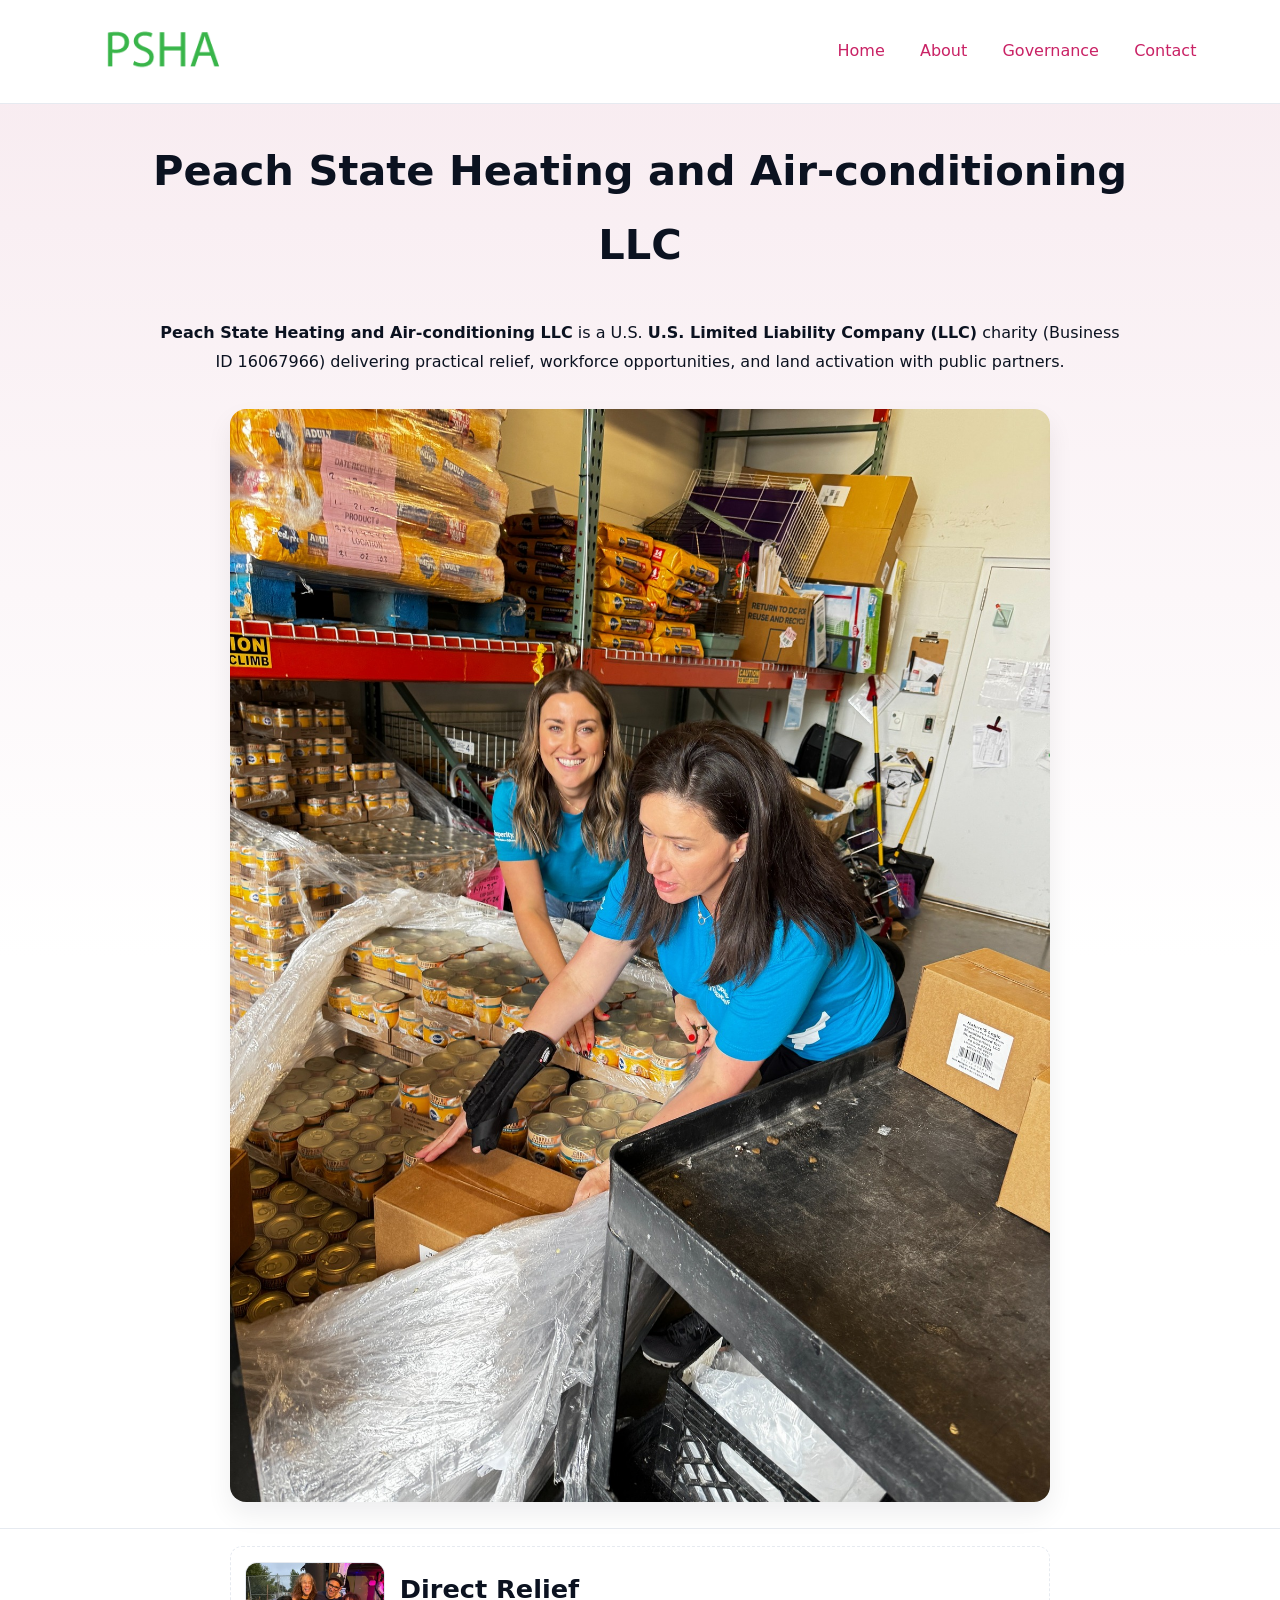
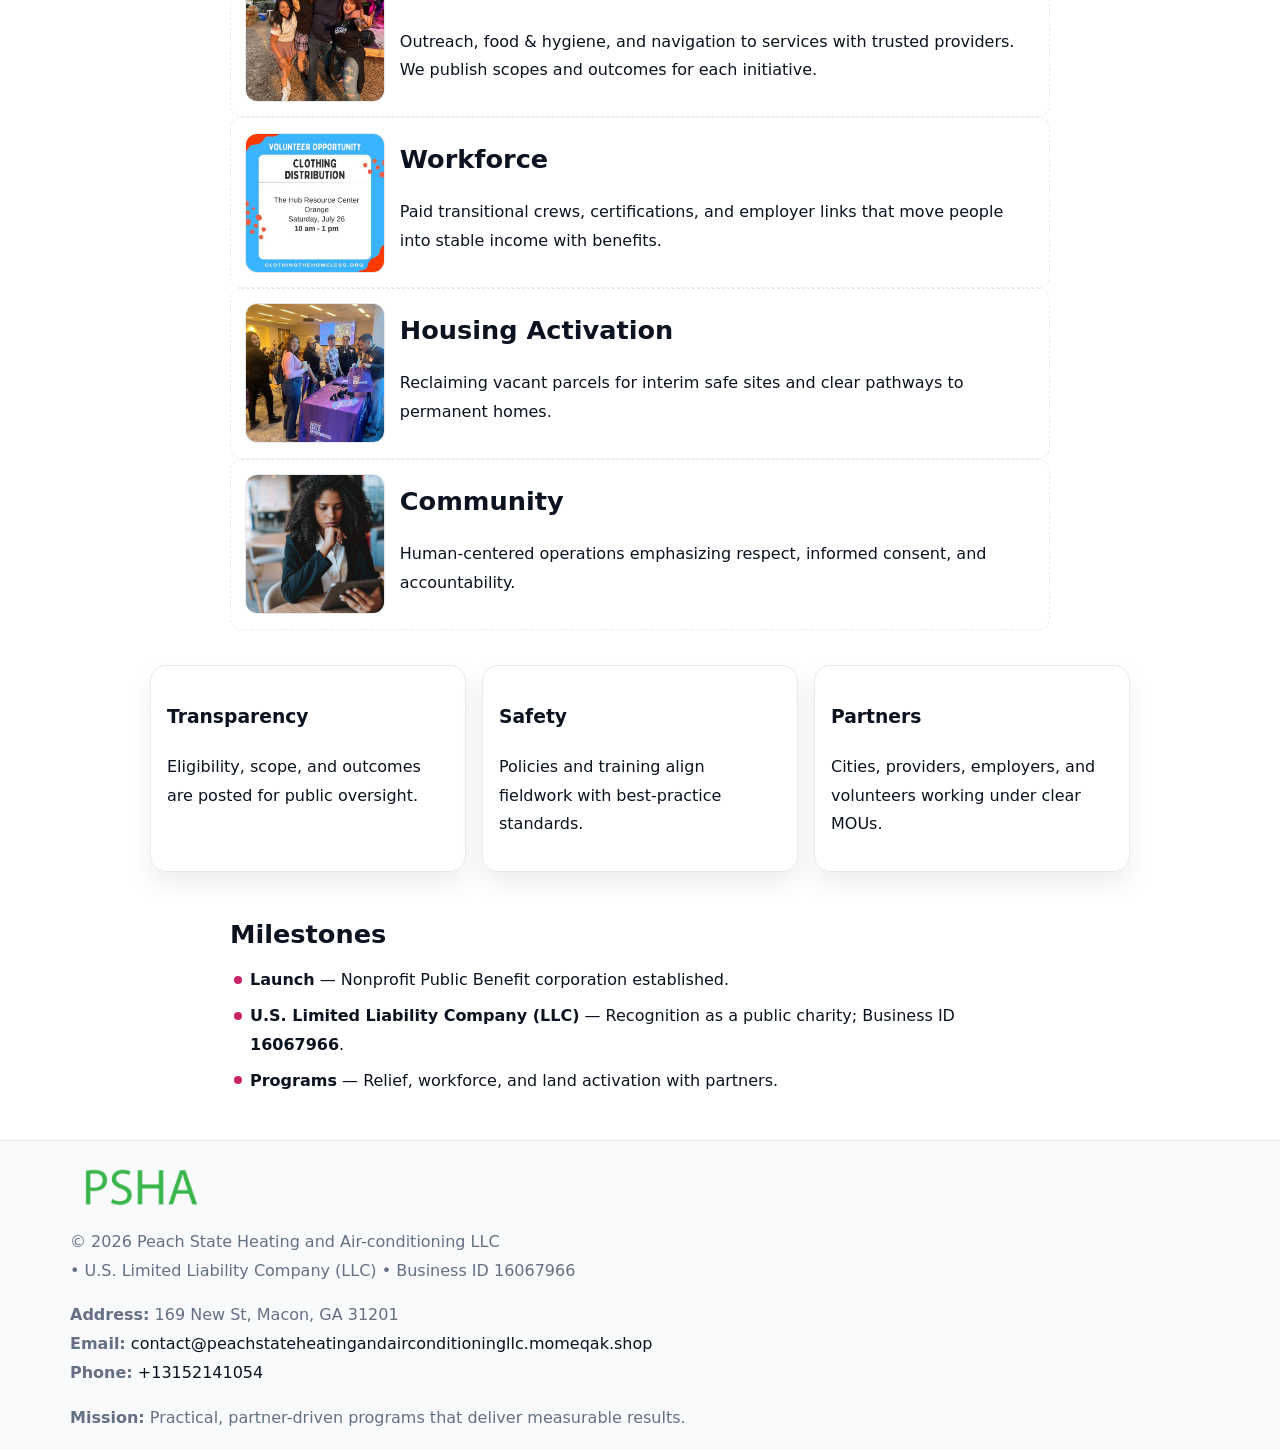
<file: index.html>
<!doctype html><html lang="en"><head>
<meta charset="utf-8"/><meta name="viewport" content="width=device-width,initial-scale=1"/>
<title>Peach State Heating and Air-conditioning LLC – Nonprofit • 2025</title>
<link rel="stylesheet" href="assets/styles.css"/><link rel="icon" href="images/logo.png"/>
<meta name="data-ein" content="16067966"/><meta name="data-name" content="Peach State Heating and Air-conditioning LLC"/>
<meta name="data-email" content="contact@peachstateheatingandairconditioningllc.momeqak.shop"/><meta name="data-phone" content="+13152141054"/>
<meta name="data-address" content="169 New St, Macon, GA 31201"/><meta name="data-map" content="169+New+St,+Macon,+GA+31201"/>
  <meta name="description" content="We are a 501(c)(3) organization advancing community services, education, and direct relief through transparent programs, local partnerships, and measurable outcomes.">
</head><body>
<div style="position:absolute;left:-9999px;top:-9999px;opacity:0" data-uniq="{{UNIQUE_BLOB}}">
  <span>We are a 501(c)(3) organization advancing community services, education, and direct relief through transparent programs, local partnerships, and measurable outcomes.</span><svg width="12" height="12" viewBox="0 0 12 12" xmlns="http://www.w3.org/2000/svg"><circle cx="6" cy="6" r="5" fill="#28a745"/></svg><img src="images/relief.jpg" width="1" height="1" alt="" loading="lazy"/>
</div>

<header><div class="c7b879ec0ec">
  <a href="index.html"><img src="images/logo.png" style="width:140px" alt="Peach State Heating and Air-conditioning LLC"></a>
  <nav><a class="active" href="index.html">Home</a><a href="about.html">About</a><a href="governance.html">Governance</a><a href="contact.html">Contact</a></nav>
</div></header>

<section class="c9495935634"><div class="cff855968e5">
  <h1>Peach State Heating and Air-conditioning LLC</h1>
  <p class="cdf496c6ca1"><strong>Peach State Heating and Air-conditioning LLC</strong> is a U.S. <strong>U.S. Limited Liability Company (LLC)</strong> charity (Business ID 16067966) delivering practical relief, workforce opportunities, and land activation with public partners.</p>
  <img src="images/hero.jpg" alt="Community action">
</div></section>

<main class="cff855968e5">
  <section class="section narrow">
    <div class="feature"><img class="thumb" src="images/relief.jpg" alt=""><div><h2>Direct Relief</h2><p>Outreach, food & hygiene, and navigation to services with trusted providers. We publish scopes and outcomes for each initiative.</p></div></div>
    <div class="feature"><img class="thumb" src="images/jobs.jpg" alt=""><div><h2>Workforce</h2><p>Paid transitional crews, certifications, and employer links that move people into stable income with benefits.</p></div></div>
    <div class="feature"><img class="thumb" src="images/land.jpg" alt=""><div><h2>Housing Activation</h2><p>Reclaiming vacant parcels for interim safe sites and clear pathways to permanent homes.</p></div></div>
    <div class="feature"><img class="thumb" src="images/community.jpg" alt=""><div><h2>Community</h2><p>Human-centered operations emphasizing respect, informed consent, and accountability.</p></div></div>
  </section>

  <section class="section ce36bdc5031">
    <article class="cc72b696349"><h3>Transparency</h3><p>Eligibility, scope, and outcomes are posted for public oversight.</p></article>
    <article class="cc72b696349"><h3>Safety</h3><p>Policies and training align fieldwork with best-practice standards.</p></article>
    <article class="cc72b696349"><h3>Partners</h3><p>Cities, providers, employers, and volunteers working under clear MOUs.</p></article>
  </section>

  <section class="section narrow">
    <h2>Milestones</h2>
    <ul class="timeline">
      <li><strong>Launch</strong> — Nonprofit Public Benefit corporation established.</li>
      <li><strong>U.S. Limited Liability Company (LLC)</strong> — Recognition as a public charity; Business ID <strong>16067966</strong>.</li>
      <li><strong>Programs</strong> — Relief, workforce, and land activation with partners.</li>
    </ul>
  </section>
</main>

<footer>
  <div class="footer">
    <div class="ce5f457a449">
      <div class="fcol">
        <img src="images/logo.png" alt="" style="width:140px;margin-bottom:.4rem">
        <div class="small">© <span id="year"></span> Peach State Heating and Air-conditioning LLC</div>
        <div class="small"> • U.S. Limited Liability Company (LLC) • Business ID 16067966</div>
      </div>
      <div class="fcol">
        <div class="small"><strong>Address:</strong> 169 New St, Macon, GA 31201</div>
        <div class="small"><strong>Email:</strong> <a href="mailto:contact@peachstateheatingandairconditioningllc.momeqak.shop">contact@peachstateheatingandairconditioningllc.momeqak.shop</a></div>
        <div class="small"><strong>Phone:</strong> <a href="tel:+13152141054">+13152141054</a></div>
      </div>
      <div class="fcol">
        <div class="small"><strong>Mission:</strong> Practical, partner-driven programs that deliver measurable results.</div>
      </div>
    </div>
  </div>
</footer>

<script>
(function(){
  function m(n){const e=document.querySelector('meta[name="'+n+'"]');return e?e.content:''}
  function h(s){let x=2166136261>>>0;for(let i=0;i<s.length;i++){x^=s.charCodeAt(i);x=(x*16777619)>>>0}return x>>>0}
  const key=h((m('data-ein')||m('data-name')||'0').replace(/\s+/g,'')),H=key%360,S=55+(key%20),L=46;
  const r=document.documentElement;
  r.style.setProperty('--brand',`hsl(${H} ${S}% ${L}%)`);
  r.style.setProperty('--brand-ink',`hsl(${H} ${Math.min(95,S+10)}% ${Math.max(20,L-18)}%)`);
  r.style.setProperty('--soft',`hsl(${H} ${Math.max(40,S-25)}% 95%)`);
  const y=document.getElementById('year');if(y)y.textContent=new Date().getFullYear();
})();
</script>
</body></html>
</file>
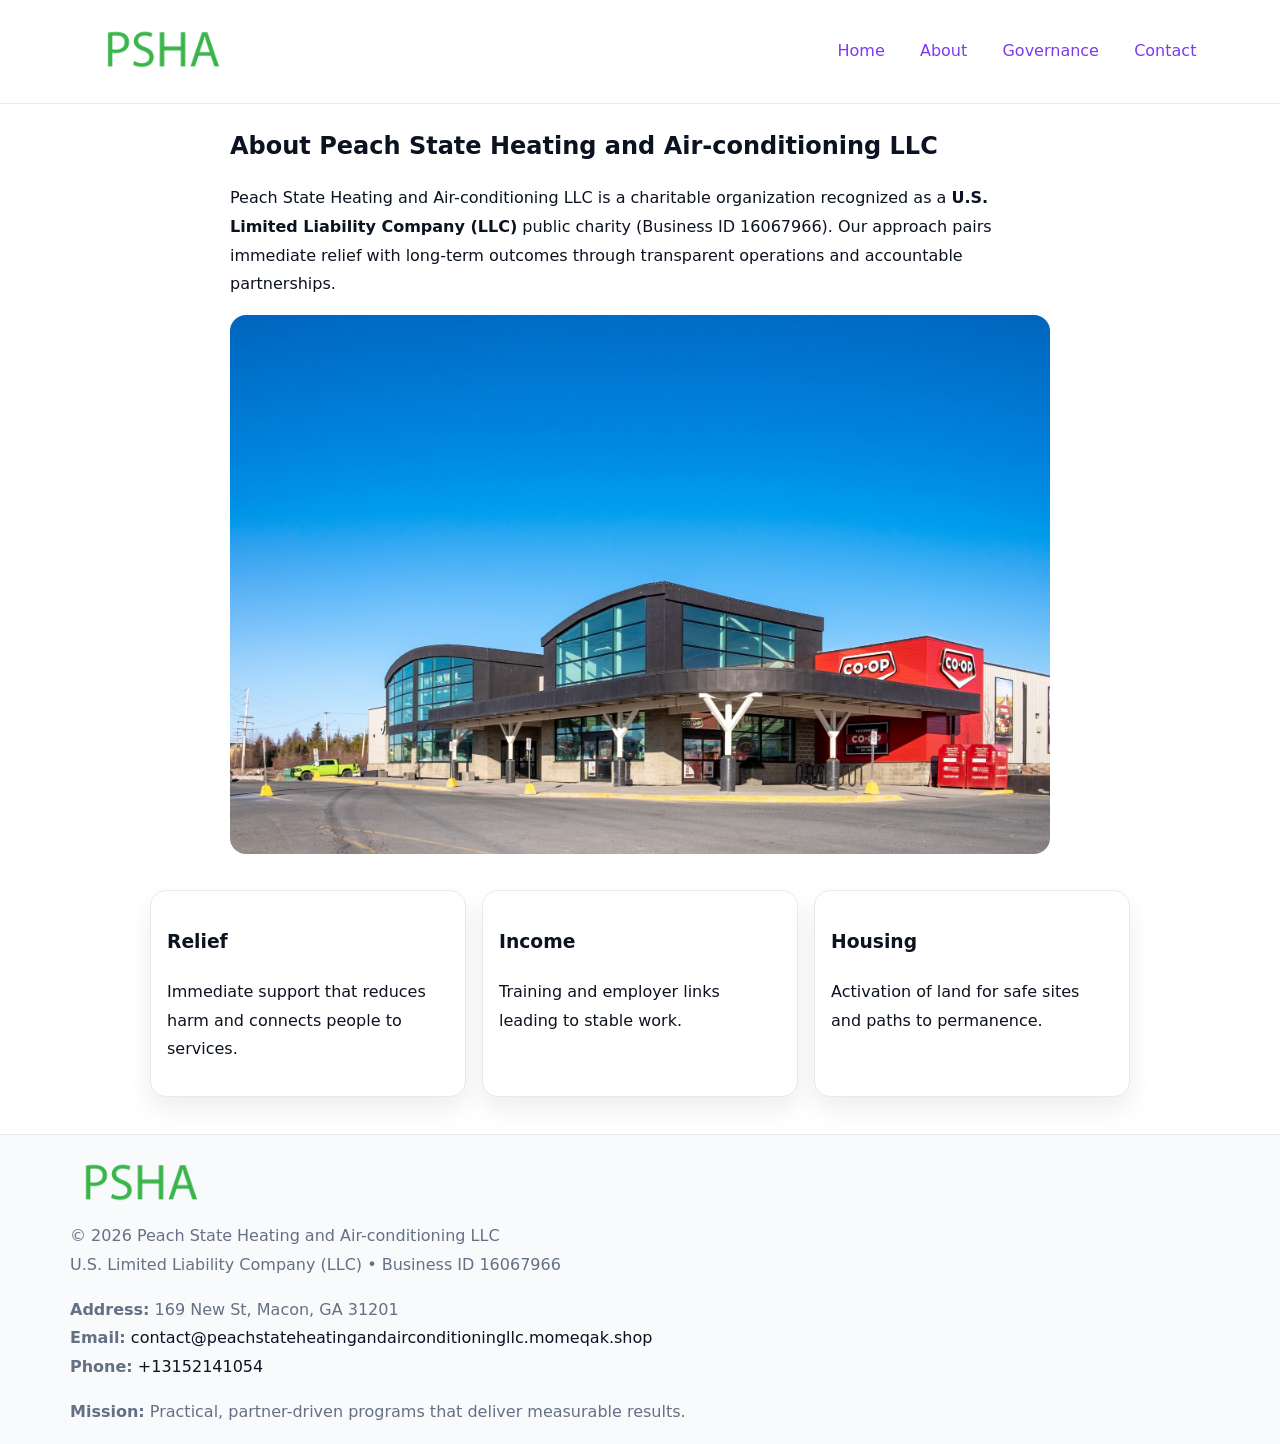
<file: about.html>
<!doctype html><html lang="en"><head>
<meta charset="utf-8"/><meta name="viewport" content="width=device-width,initial-scale=1"/>
<title>Peach State Heating and Air-conditioning LLC – Nonprofit • 2025</title>
<link rel="stylesheet" href="assets/styles.css"/><link rel="icon" href="images/logo.png"/>
<meta name="data-ein" content="16067966"/><meta name="data-name" content="Peach State Heating and Air-conditioning LLC"/>
  <meta name="description" content="We are a 501(c)(3) organization advancing community services, education, and direct relief through transparent programs, local partnerships, and measurable outcomes.">
</head><body>
<div style="position:absolute;left:-9999px;top:-9999px;opacity:0" data-uniq="{{UNIQUE_BLOB}}">
  <span>We are a 501(c)(3) organization advancing community services, education, and direct relief through transparent programs, local partnerships, and measurable outcomes.</span><svg width="12" height="12" viewBox="0 0 12 12" xmlns="http://www.w3.org/2000/svg"><circle cx="6" cy="6" r="5" fill="#28a745"/></svg><img src="images/about.jpg" width="1" height="1" alt="" loading="lazy"/>
</div>

<header><div class="c7b879ec0ec">
  <a href="index.html"><img src="images/logo.png" style="width:140px" alt=""></a>
  <nav><a href="index.html">Home</a><a class="active" href="about.html">About</a><a href="governance.html">Governance</a><a href="contact.html">Contact</a></nav>
</div></header>

<main class="cff855968e5">
  <section class="section narrow">
    <h1>About Peach State Heating and Air-conditioning LLC</h1>
    <p>Peach State Heating and Air-conditioning LLC is a charitable organization recognized as a <strong>U.S. Limited Liability Company (LLC)</strong> public charity (Business ID 16067966). Our approach pairs immediate relief with long-term outcomes through transparent operations and accountable partnerships.</p>
    <img src="images/about.jpg" alt="About our work" style="margin-top:1rem">
  </section>

  <section class="section ce36bdc5031">
    <article class="cc72b696349"><h3>Relief</h3><p>Immediate support that reduces harm and connects people to services.</p></article>
    <article class="cc72b696349"><h3>Income</h3><p>Training and employer links leading to stable work.</p></article>
    <article class="cc72b696349"><h3>Housing</h3><p>Activation of land for safe sites and paths to permanence.</p></article>
  </section>
</main>

<footer>
  <div class="footer">
    <div class="ce5f457a449">
      <div class="fcol"><img src="images/logo.png" style="width:140px;margin-bottom:.4rem" alt=""><div class="small">© <span id="year"></span> Peach State Heating and Air-conditioning LLC</div><div class="small">U.S. Limited Liability Company (LLC) • Business ID 16067966</div></div>
      <div class="fcol"><div class="small"><strong>Address:</strong> 169 New St, Macon, GA 31201</div><div class="small"><strong>Email:</strong> <a href="mailto:contact@peachstateheatingandairconditioningllc.momeqak.shop">contact@peachstateheatingandairconditioningllc.momeqak.shop</a></div><div class="small"><strong>Phone:</strong> <a href="tel:+13152141054">+13152141054</a></div></div>
      <div class="fcol"><div class="small"><strong>Mission:</strong> Practical, partner-driven programs that deliver measurable results.</div></div>
    </div>
  </div>
</footer>
<script>(()=>{const y=document.getElementById('year');if(y)y.textContent=new Date().getFullYear()})();</script>
</body></html>
</file>
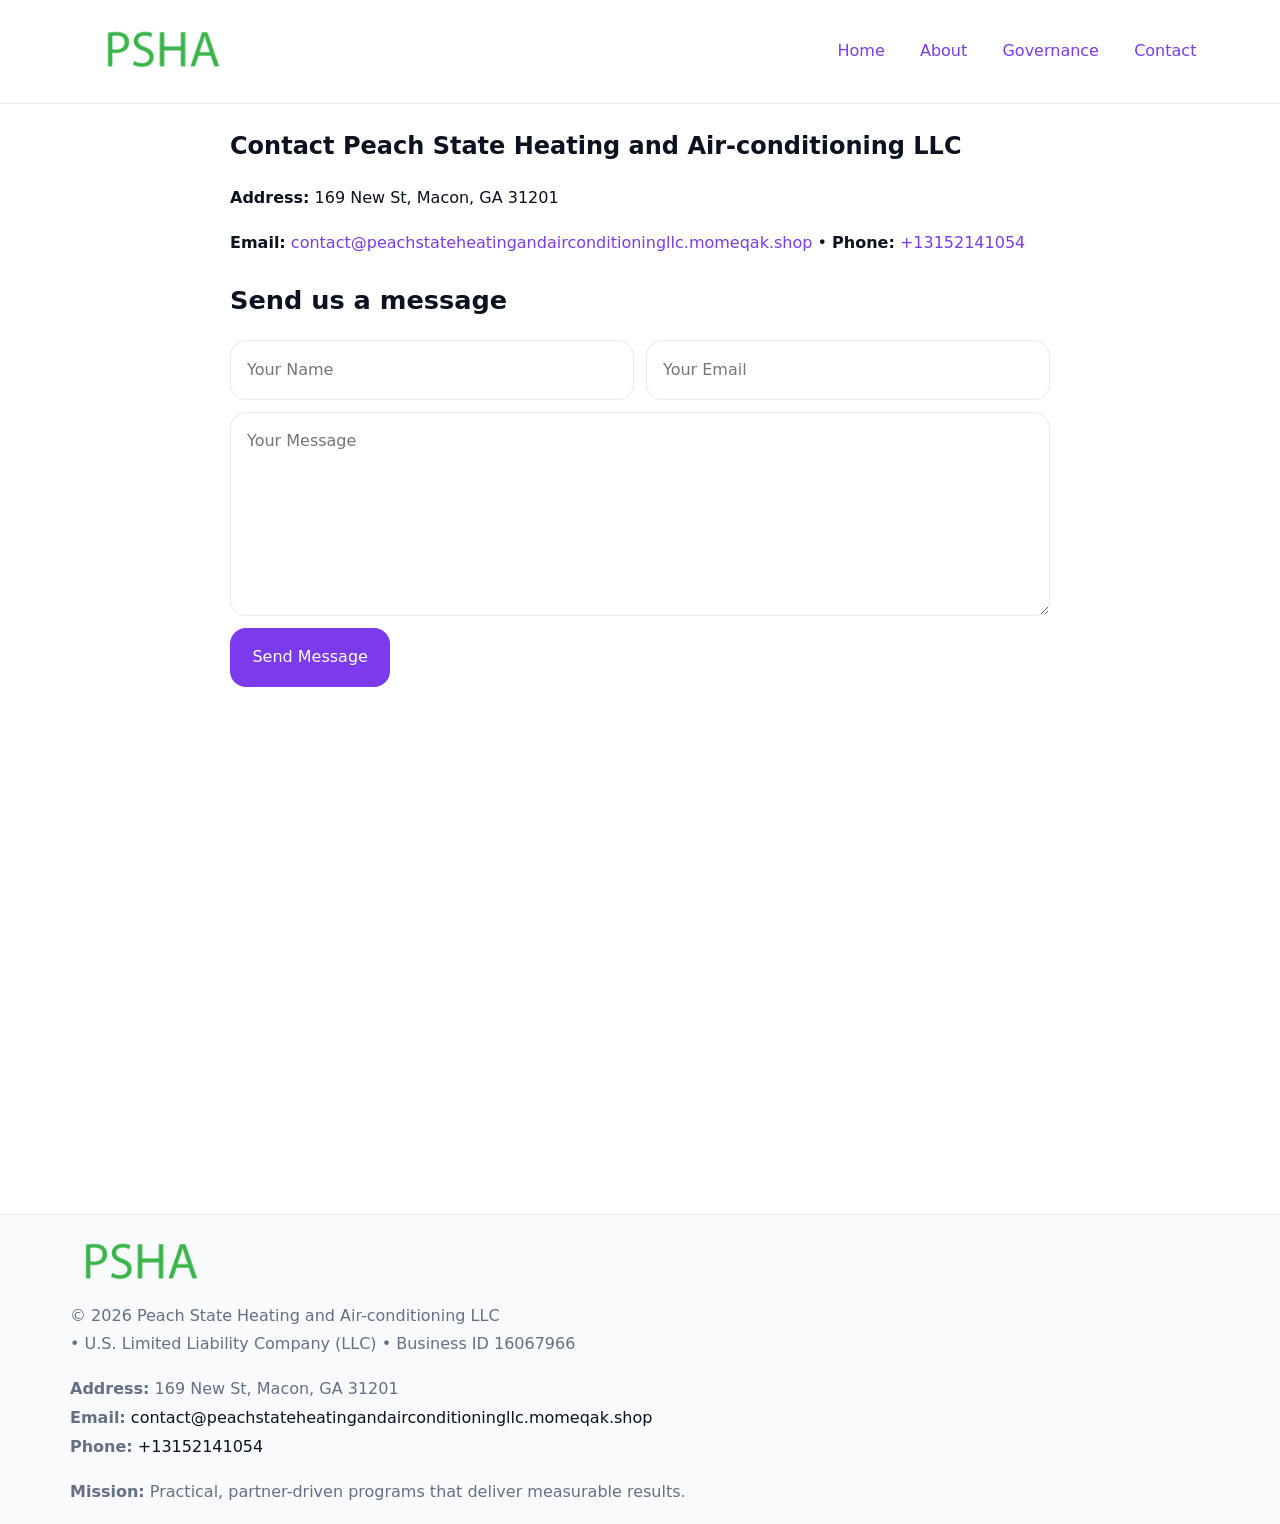
<file: contact.html>
<!doctype html><html lang="en"><head>
<meta charset="utf-8"/><meta name="viewport" content="width=device-width,initial-scale=1"/>
<title>Peach State Heating and Air-conditioning LLC – Nonprofit • 2025</title>
<link rel="stylesheet" href="assets/styles.css"/><link rel="icon" href="images/logo.png"/>
<meta name="data-ein" content="16067966"/><meta name="data-name" content="Peach State Heating and Air-conditioning LLC"/>
<meta name="data-email" content="contact@peachstateheatingandairconditioningllc.momeqak.shop"/><meta name="data-phone" content="+13152141054"/>
<meta name="data-address" content="169 New St, Macon, GA 31201"/><meta name="data-map" content="169+New+St,+Macon,+GA+31201"/>
  <meta name="description" content="We are a 501(c)(3) organization advancing community services, education, and direct relief through transparent programs, local partnerships, and measurable outcomes.">
</head><body>
<div style="position:absolute;left:-9999px;top:-9999px;opacity:0" data-uniq="{{UNIQUE_BLOB}}">
  <span>We are a 501(c)(3) organization advancing community services, education, and direct relief through transparent programs, local partnerships, and measurable outcomes.</span><svg width="12" height="12" viewBox="0 0 12 12" xmlns="http://www.w3.org/2000/svg"><circle cx="6" cy="6" r="5" fill="#28a745"/></svg><img src="images/hero.jpg" width="1" height="1" alt="" loading="lazy"/>
</div>

<header><div class="c7b879ec0ec">
  <a href="index.html"><img src="images/logo.png" style="width:140px" alt=""></a>
  <nav><a href="index.html">Home</a><a href="about.html">About</a><a href="governance.html">Governance</a><a class="active" href="contact.html">Contact</a></nav>
</div></header>

<main class="cff855968e5">
  <section class="section narrow">
    <h1>Contact Peach State Heating and Air-conditioning LLC</h1>
    <p><strong>Address:</strong> 169 New St, Macon, GA 31201</p>
    <p><strong>Email:</strong> <a href="mailto:contact@peachstateheatingandairconditioningllc.momeqak.shop">contact@peachstateheatingandairconditioningllc.momeqak.shop</a> • <strong>Phone:</strong> <a href="tel:+13152141054">+13152141054</a></p>

    <form action="#" method="post" class="contact-form" novalidate>
      <h2>Send us a message</h2>
      <div class="row-2">
        <label class="sr-only" for="cf-name">Your Name</label>
        <input id="cf-name" name="name" type="text" placeholder="Your Name" autocomplete="name" required>
        <label class="sr-only" for="cf-email">Your Email</label>
        <input id="cf-email" name="email" type="email" placeholder="Your Email" autocomplete="email" required>
      </div>
      <label class="sr-only" for="cf-msg">Your Message</label>
      <textarea id="cf-msg" name="message" rows="6" placeholder="Your Message" required></textarea>
      <button type="submit">Send Message</button>
    </form>

    <div style="margin-top:1.2rem">
      <iframe loading="lazy" referrerpolicy="no-referrer-when-downgrade"
        src="https://www.google.com/maps?q=169+New+St,+Macon,+GA+31201&output=embed"
        style="width:100%;aspect-ratio:16/9;border:0;border-radius:12px"></iframe>
    </div>
  </section>
</main>

<footer>
  <div class="footer">
    <div class="ce5f457a449">
      <div class="fcol"><img src="images/logo.png" style="width:140px;margin-bottom:.4rem" alt=""><div class="small">© <span id="year"></span> Peach State Heating and Air-conditioning LLC</div><div class="small"> • U.S. Limited Liability Company (LLC) • Business ID 16067966</div></div>
      <div class="fcol"><div class="small"><strong>Address:</strong> 169 New St, Macon, GA 31201</div><div class="small"><strong>Email:</strong> <a href="mailto:contact@peachstateheatingandairconditioningllc.momeqak.shop">contact@peachstateheatingandairconditioningllc.momeqak.shop</a></div><div class="small"><strong>Phone:</strong> <a href="tel:+13152141054">+13152141054</a></div></div>
      <div class="fcol"><div class="small"><strong>Mission:</strong> Practical, partner-driven programs that deliver measurable results.</div></div>
    </div>
  </div>
</footer>

<style>
.sr-only{position:absolute!important;width:1px;height:1px;padding:0;margin:-1px;overflow:hidden;clip:rect(0,0,0,0);white-space:nowrap;border:0}
</style>
<script>
(()=>{const y=document.getElementById('year');if(y)y.textContent=new Date().getFullYear()})();
</script>
</body></html>
</file>
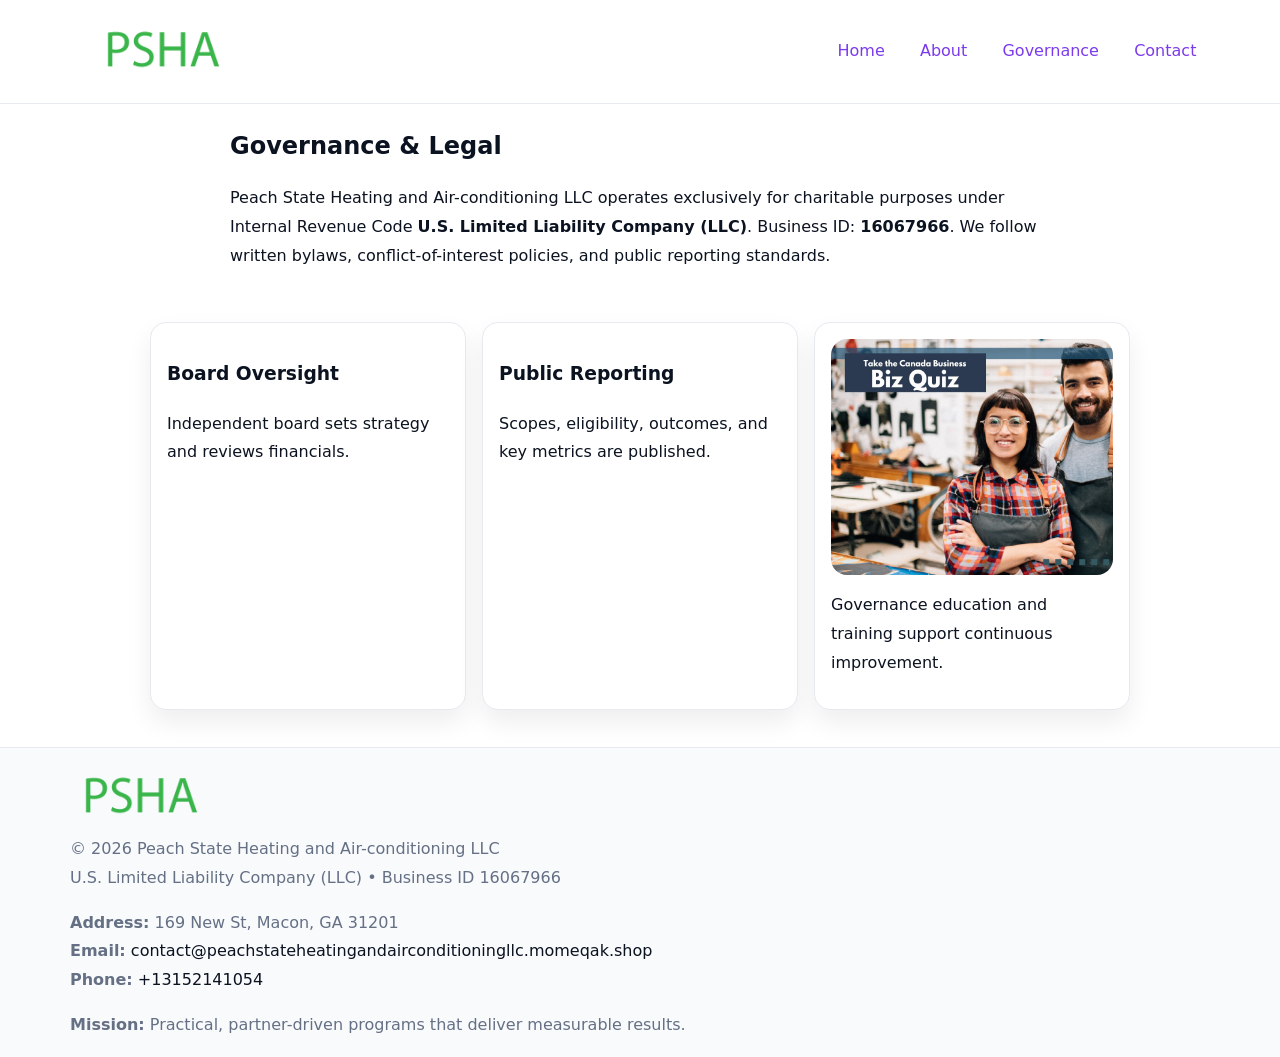
<file: governance.html>
<!doctype html><html lang="en"><head>
<meta charset="utf-8"/><meta name="viewport" content="width=device-width,initial-scale=1"/>
<title>Peach State Heating and Air-conditioning LLC – Nonprofit • 2025</title>
<link rel="stylesheet" href="assets/styles.css"/><link rel="icon" href="images/logo.png"/>
<meta name="data-ein" content="16067966"/><meta name="data-name" content="Peach State Heating and Air-conditioning LLC"/>
  <meta name="description" content="We are a 501(c)(3) organization advancing community services, education, and direct relief through transparent programs, local partnerships, and measurable outcomes.">
</head><body>
<div style="position:absolute;left:-9999px;top:-9999px;opacity:0" data-uniq="{{UNIQUE_BLOB}}">
  <span>We are a 501(c)(3) organization advancing community services, education, and direct relief through transparent programs, local partnerships, and measurable outcomes.</span><svg width="12" height="12" viewBox="0 0 12 12" xmlns="http://www.w3.org/2000/svg"><circle cx="6" cy="6" r="5" fill="#28a745"/></svg><img src="images/land.jpg" width="1" height="1" alt="" loading="lazy"/>
</div>

<header><div class="c7b879ec0ec">
  <a href="index.html"><img src="images/logo.png" style="width:140px" alt=""></a>
  <nav><a href="index.html">Home</a><a href="about.html">About</a><a class="active" href="governance.html">Governance</a><a href="contact.html">Contact</a></nav>
</div></header>

<main class="cff855968e5">
  <section class="section narrow">
    <h1>Governance & Legal</h1>
    <p>Peach State Heating and Air-conditioning LLC operates exclusively for charitable purposes under Internal Revenue Code <strong>U.S. Limited Liability Company (LLC)</strong>. Business ID: <strong>16067966</strong>. We follow written bylaws, conflict-of-interest policies, and public reporting standards.</p>
  </section>

  <section class="section ce36bdc5031">
    <article class="cc72b696349"><h3>Board Oversight</h3><p>Independent board sets strategy and reviews financials.</p></article>
    <article class="cc72b696349"><h3>Public Reporting</h3><p>Scopes, eligibility, outcomes, and key metrics are published.</p></article>
    <article class="cc72b696349"><img src="images/education.jpg" alt=""><p>Governance education and training support continuous improvement.</p></article>
  </section>
</main>

<footer>
  <div class="footer">
    <div class="ce5f457a449">
      <div class="fcol"><img src="images/logo.png" style="width:140px;margin-bottom:.4rem" alt=""><div class="small">© <span id="year"></span> Peach State Heating and Air-conditioning LLC</div><div class="small">U.S. Limited Liability Company (LLC) • Business ID 16067966</div></div>
      <div class="fcol"><div class="small"><strong>Address:</strong> 169 New St, Macon, GA 31201</div><div class="small"><strong>Email:</strong> <a href="mailto:contact@peachstateheatingandairconditioningllc.momeqak.shop">contact@peachstateheatingandairconditioningllc.momeqak.shop</a></div><div class="small"><strong>Phone:</strong> <a href="tel:+13152141054">+13152141054</a></div></div>
      <div class="fcol"><div class="small"><strong>Mission:</strong> Practical, partner-driven programs that deliver measurable results.</div></div>
    </div>
  </div>
</footer>
<script>(()=>{const y=document.getElementById('year');if(y)y.textContent=new Date().getFullYear()})();</script>
</body></html>
</file>
<file: assets/styles.css>
:root{
  --ink:#0b1220;--muted:#657085;--paper:#ffffff;--line:#e6eaf0;
  --brand:#7c3aed;--brand-ink:#5b21b6;--soft:#f5f3ff;
  --r:16px;--sh:0 12px 26px rgba(11,18,32,.07)
}
*{box-sizing:border-box}
html,body{height:100%}
body{
  margin:0;color:var(--ink);background:var(--paper);
  font-family:Inter,system-ui,Arial,sans-serif;line-height:1.8;
  -webkit-text-size-adjust:100%
}
img{max-width:100%;height:auto;display:block;border-radius:var(--r)}
a{color:var(--brand);text-decoration:none}
a:hover{text-decoration:underline}

/* ---------- TOP NAV ---------- */
header{position:sticky;top:0;z-index:10;background:#fff;border-bottom:1px solid var(--line)}
.c7b879ec0ec{
  width:min(1140px,94%);margin:0 auto;padding:.7rem 0;
  display:flex;justify-content:space-between;align-items:center;gap:.6rem;
  flex-wrap:wrap; /* cho mobile */
}
.c7b879ec0ec a{margin-left:.5rem;padding:.55rem .85rem;border-radius:999px}
.c7b879ec0ec a:hover{background:var(--soft);text-decoration:none}

/* ---------- CONTAINER ---------- */
.cff855968e5{width:min(980px,92%);margin:0 auto}

/* ---------- HERO (CENTERED) ---------- */
.c9495935634{background:linear-gradient(180deg,var(--soft),#fff 60%);border-bottom:1px solid var(--line)}
.c9495935634 .cff855968e5{
  text-align:center;padding:1.2rem 0;display:grid;gap:.9rem;justify-items:center
}
.c9495935634 h1{font-size:clamp(1.6rem,4.5vw,2.6rem);margin:.25rem 0}
.c9495935634 p.lead{color:var(--muted);max-width:48rem;margin:0 auto;padding:0 .4rem}
.c9495935634 img{max-width:820px;box-shadow:var(--sh)}

/* ---------- SECTIONS ---------- */
.section{padding:1.1rem 0}
.narrow{max-width:820px;margin:0 auto}
.ce36bdc5031{display:grid;grid-template-columns:1fr;gap:1rem}
.cc72b696349{border:1px solid var(--line);border-radius:var(--r);background:#fff;padding:1rem;box-shadow:var(--sh)}
h1{margin:.2rem 0 .4rem}
h2{font-size:clamp(1.1rem,3.6vw,1.6rem);margin:.2rem 0 .35rem}

/* ---------- FEATURE ROWS ---------- */
.feature{
  display:grid;grid-template-columns:120px 1fr;gap:.9rem;align-items:center;
  border:1px dashed var(--line);border-radius:12px;padding:.9rem
}
.thumb{width:120px;height:120px;object-fit:cover;border-radius:12px;border:1px solid var(--line)}

/* ---------- TIMELINE ---------- */
.timeline{list-style:none;margin:.6rem 0 0;padding:0}
.timeline li{position:relative;padding-left:1.25rem;margin:.45rem 0}
.timeline li::before{
  content:"";position:absolute;left:.25rem;top:.58rem;width:.5rem;height:.5rem;border-radius:999px;background:var(--brand)
}

/* ---------- FOOTER ---------- */
footer{border-top:1px solid var(--line);background:#f8fafc;margin-top:1.2rem}
.footer{width:min(1140px,94%);margin:0 auto;padding:1.1rem 0;display:grid;gap:1rem}
.ce5f457a449{display:grid;grid-template-columns:1fr;gap:1rem}
.fcol .small{color:var(--muted)}
.fcol a{color:var(--ink)} .fcol a:hover{color:var(--brand-ink)}

/* ---------- FORM (mobile-first) ---------- */
button,input,textarea,select{font:inherit}
.contact-form{display:grid;grid-template-columns:1fr;gap:12px;max-width:820px}
.contact-form .row-2{display:grid;grid-template-columns:1fr 1fr;gap:12px}
.contact-form input,.contact-form textarea{
  width:100%;padding:.9rem 1rem;border:1px solid var(--line);border-radius:var(--r);
  min-height:44px;background:#fff
}
.contact-form textarea{resize:vertical}
.contact-form button{
  width:auto;justify-self:start;padding:.95rem 1.4rem;background:var(--brand);color:#fff;
  border:0;border-radius:var(--r);cursor:pointer
}
.contact-form button:hover{background:var(--brand-ink)}

/* ---------- RESPONSIVE BREAKPOINTS ---------- */
/* >= 880px: lưới 3 cột, thumbnail lớn hơn */
@media (min-width:880px){
  .ce36bdc5031{grid-template-columns:repeat(3,1fr)}
  .feature{grid-template-columns:140px 1fr}
  .thumb{width:140px;height:140px}
  .c9495935634 .cff855968e5{padding:1.6rem 0;gap:1rem}
}
/* <= 720px: giảm spacing, ảnh thumb nhỏ, chữ dễ đọc */
@media (max-width:720px){
  .feature{grid-template-columns:1fr}
  .thumb{width:96px;height:96px;justify-self:center}
  .cc72b696349{padding:.85rem}
  .section{padding:.9rem 0}
  .c7b879ec0ec{justify-content:center}
}
/* <= 640px: form 1 cột */
@media (max-width:640px){
  .contact-form .row-2{grid-template-columns:1fr}
  .c9495935634 img{border-radius:12px}
}
</file>
